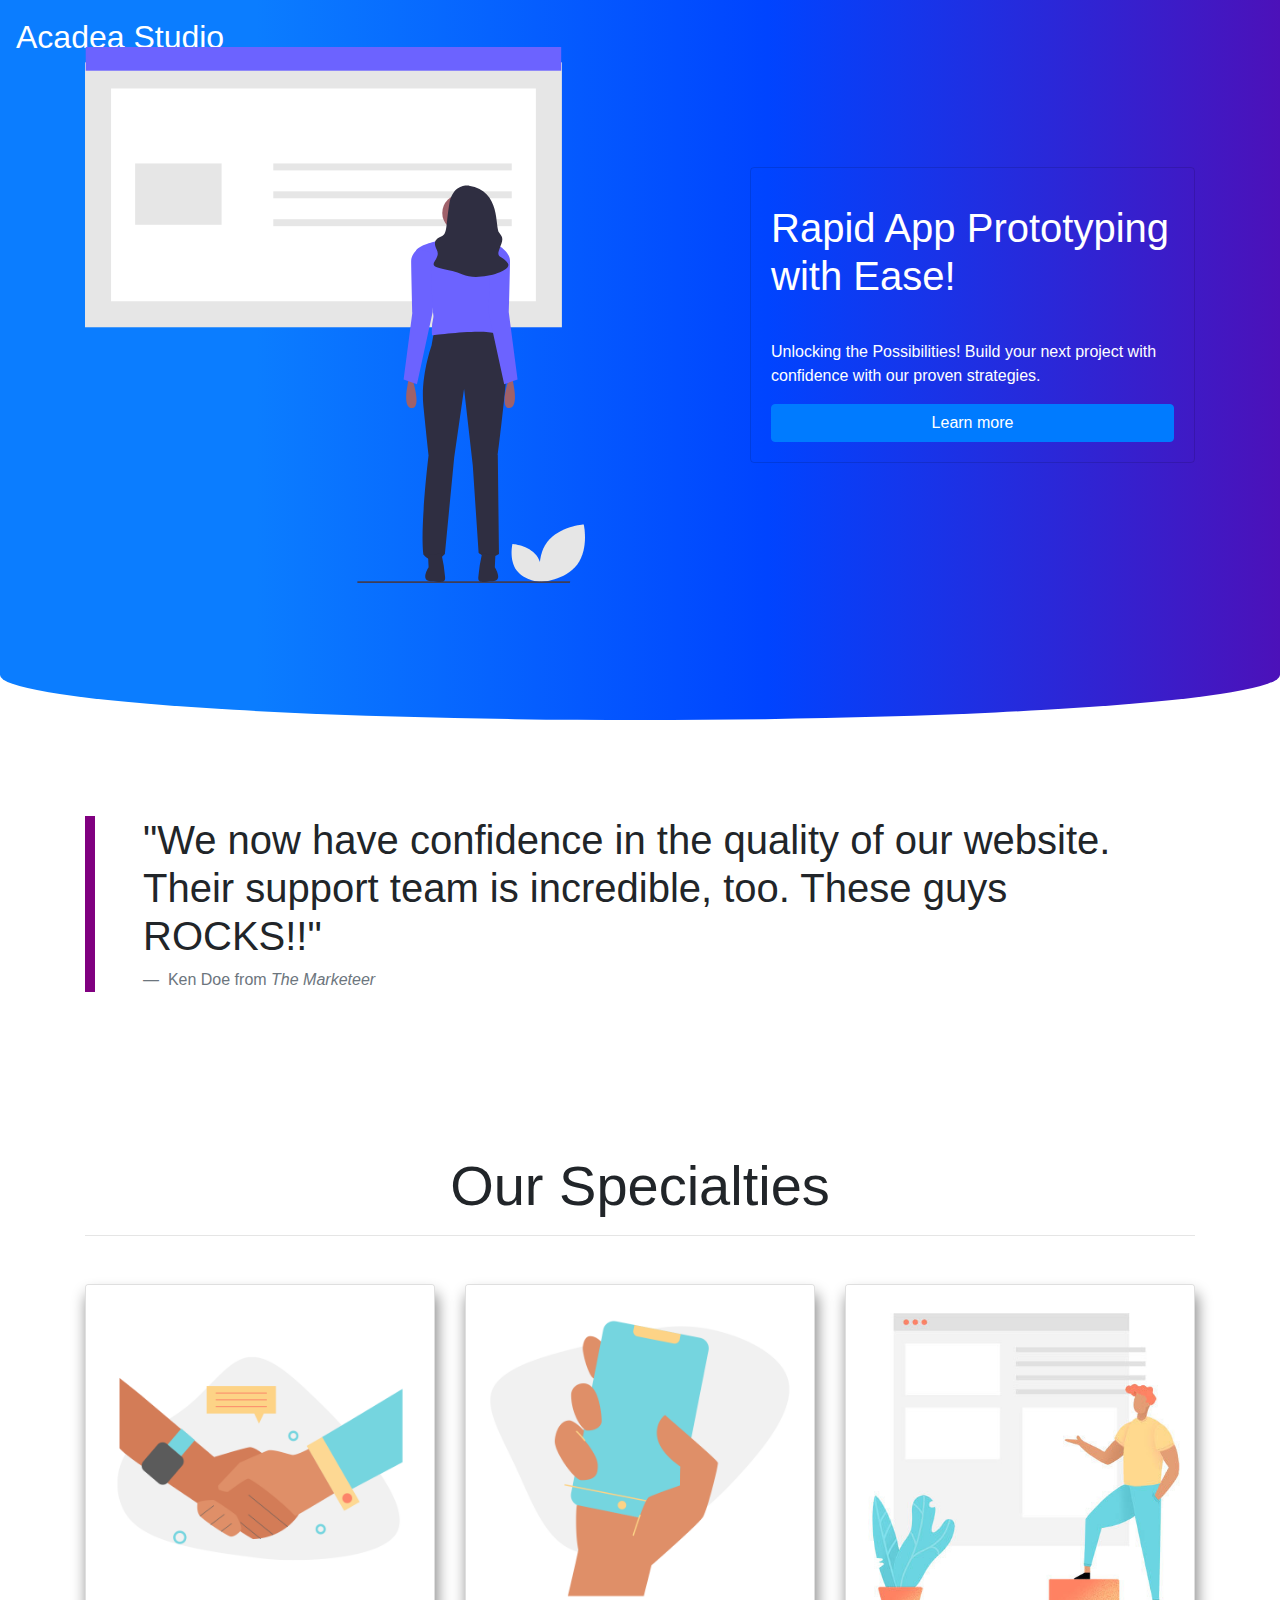
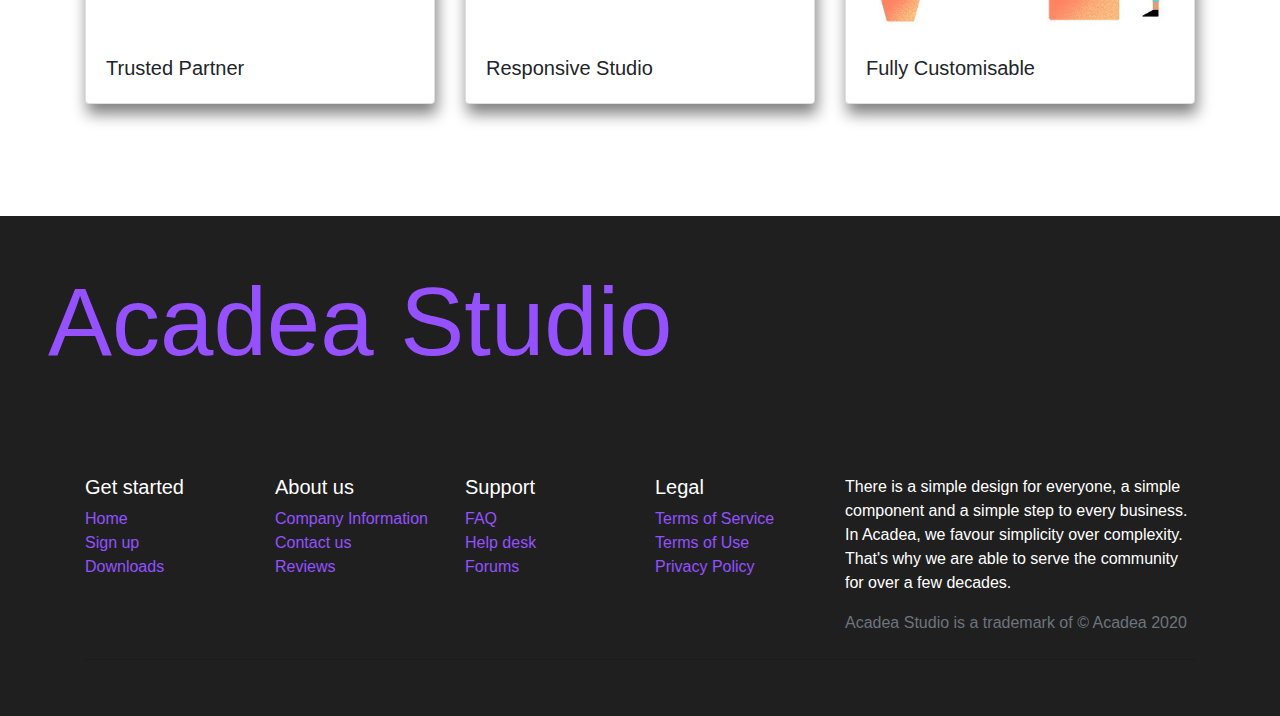
<file: L10-Bootstrap_rapid_landing_page/index.html>
<!DOCTYPE html>
<html lang="en">
    <head>
        <meta charset="UTF-8" />
        <meta name="viewport" content="width=device-width, initial-scale=1.0" />
        <title>Acadea Studio</title>
        <link
            rel="stylesheet"
            href="https://stackpath.bootstrapcdn.com/bootstrap/4.3.1/css/bootstrap.min.css"
            integrity="sha384-ggOyR0iXCbMQv3Xipma34MD+dH/1fQ784/j6cY/iJTQUOhcWr7x9JvoRxT2MZw1T"
            crossorigin="anonymous"
        />
        <link rel="stylesheet" href="./assets/css/helper.css" />
        <link rel="stylesheet" href="./assets/css/style.css" />
    </head>
    <body>
        <nav class="navbar navbar-dark" style="position: absolute;">
            <a class="navbar-brand display-3" href="#">Acadea Studio</a>
        </nav>
        <section class="hero-main bg-gradient">
            <div class="container h-100">
                <div class="row h-100">
                    <div class="col col-lg-7 col-md-5  col-12 my-auto hero-img-col">
                        <img
                            class="hero-img"
                            src="./assets/img/undraw_online_information_4ui6.svg"
                            alt="hero-img"
                        />
                    </div>

                    <div class="col col-lg-5 col-md-7 col-12 my-auto">
                        <!-- sign up form -->
                        <div class="card bg-none text-white">
                            <div class="card-title">
                                <h1 class="pt-3">
                                    Rapid App Prototyping with Ease!
                                </h1>
                            </div>
                            <!-- <div class="card-img-top">
                                
                            </div> -->
                            <div class="card-body pt-0">
                                <p class="card-text">
                                    Unlocking the Possibilities! Build your
                                    next project with confidence with our proven
                                    strategies.
                                </p>
                                <a
                                    href="#!"
                                    class="btn btn-primary bg-primary btn-block mt-3"
                                    >Learn more</a
                                >
                            </div>
                        </div>
                    </div>
                </div>
            </div>
        </section>
        <section class="hero-btm-curve"></section>

        <section class="container my-5 py-5">
            <div class="row">
                <div class="col">
                    <blockquote class="blockquote">
                        <h1 class="mb-2">
                            "We now have confidence in the quality of our website.
                            Their support team is incredible, too. These guys
                            ROCKS!!"
                        </h1>
                        <footer class="blockquote-footer">
                            Ken Doe from
                            <cite title="Source Title">The Marketeer</cite>
                        </footer>
                    </blockquote>
                </div>
            </div>

            
        </section>


        <section class="container feature pt-5 mt-5">
            <!-- what we do -->
            <h1 class="text-center display-4">Our Specialties</h1>
            <hr>
            <div class="row">
                <div class="col col-12 col-md-4">
                    <div class="card">
                        <img
                            src="./assets/img/handshake-colour-thumbnail.png"
                            alt="handshake-colour-thumbnail"
                            class="card-img-top"
                        />

                        <div class="card-body">
                            <p class="card-text ">
                                Trusted Partner
                            </p>
                        </div>
                    </div>
                </div>
                <div class="col col-12 col-md-4">
                    <div class="card">
                        <img
                            src="./assets/img/responsive.png"
                            alt="handshake-colour-thumbnail"
                            class="card-img-top"
                        />

                        <div class="card-body">
                            <p class="card-text">
                                Responsive Studio
                                
                            </p>
                        </div>
                    </div>
                </div>
                <div class="col col-12 col-md-4">
                    <div class="card">
                        <img
                            src="./assets/img/customisable.jpg"
                            alt="handshake-colour-thumbnail"
                            class="card-img-top"
                        />

                        <div class="card-body">
                            <p class="card-text">
                                Fully Customisable
                            </p>
                        </div>
                    </div>
                </div>
            </div>
        </section>

        <footer class="footer mb-0">
            <h1 class="display-1 theme mb-5 pb-5">Acadea Studio</h1>

            <div class="container ">
                <div class="row">
                    <div class="col col-12 col-md-8">
                        <div class="row text-white">
                            <div class="col col-12 col-sm-3">
                                <h5>Get started</h5>
                                <ul>
                                    <li><a href="#">Home</a></li>
                                    <li><a href="#">Sign up</a></li>
                                    <li><a href="#">Downloads</a></li>
                                </ul>
                            </div>
                            <div class="col col-12 col-sm-3">
                                <h5>About us</h5>
                                <ul>
                                    <li><a href="#">Company Information</a></li>
                                    <li><a href="#">Contact us</a></li>
                                    <li><a href="#">Reviews</a></li>
                                </ul>
                            </div>
                            <div class="col col-12 col-sm-3">
                                <h5>Support</h5>
                                <ul>
                                    <li><a href="#">FAQ</a></li>
                                    <li><a href="#">Help desk</a></li>
                                    <li><a href="#">Forums</a></li>
                                </ul>
                            </div>
                            <div class="col-sm-3">
                                <h5>Legal</h5>
                                <ul>
                                    <li><a href="#">Terms of Service</a></li>
                                    <li><a href="#">Terms of Use</a></li>
                                    <li><a href="#">Privacy Policy</a></li>
                                </ul>
                            </div>
                        </div>
                    </div>

                    <div class="col col-12 col-md-4">
                        <p>
                            There is a simple design for everyone, a simple
                            component and a simple step to every business. In Acadea, we favour
                            simplicity over complexity. That's why we are able to serve the community for over 
                            a few decades.
                        </p>

                        <p class="text-secondary">Acadea Studio is a trademark of © Acadea 2020</p>
                    </div>
                </div>

                <hr class="my-2" />
            </div>
        </footer>

        <script
            src="https://code.jquery.com/jquery-3.3.1.slim.min.js"
            integrity="sha384-q8i/X+965DzO0rT7abK41JStQIAqVgRVzpbzo5smXKp4YfRvH+8abtTE1Pi6jizo"
            crossorigin="anonymous"
        ></script>
        <script
            src="https://cdnjs.cloudflare.com/ajax/libs/popper.js/1.14.7/umd/popper.min.js"
            integrity="sha384-UO2eT0CpHqdSJQ6hJty5KVphtPhzWj9WO1clHTMGa3JDZwrnQq4sF86dIHNDz0W1"
            crossorigin="anonymous"
        ></script>
        <script
            src="https://stackpath.bootstrapcdn.com/bootstrap/4.3.1/js/bootstrap.min.js"
            integrity="sha384-JjSmVgyd0p3pXB1rRibZUAYoIIy6OrQ6VrjIEaFf/nJGzIxFDsf4x0xIM+B07jRM"
            crossorigin="anonymous"
        ></script>
    </body>
</html>
</file>
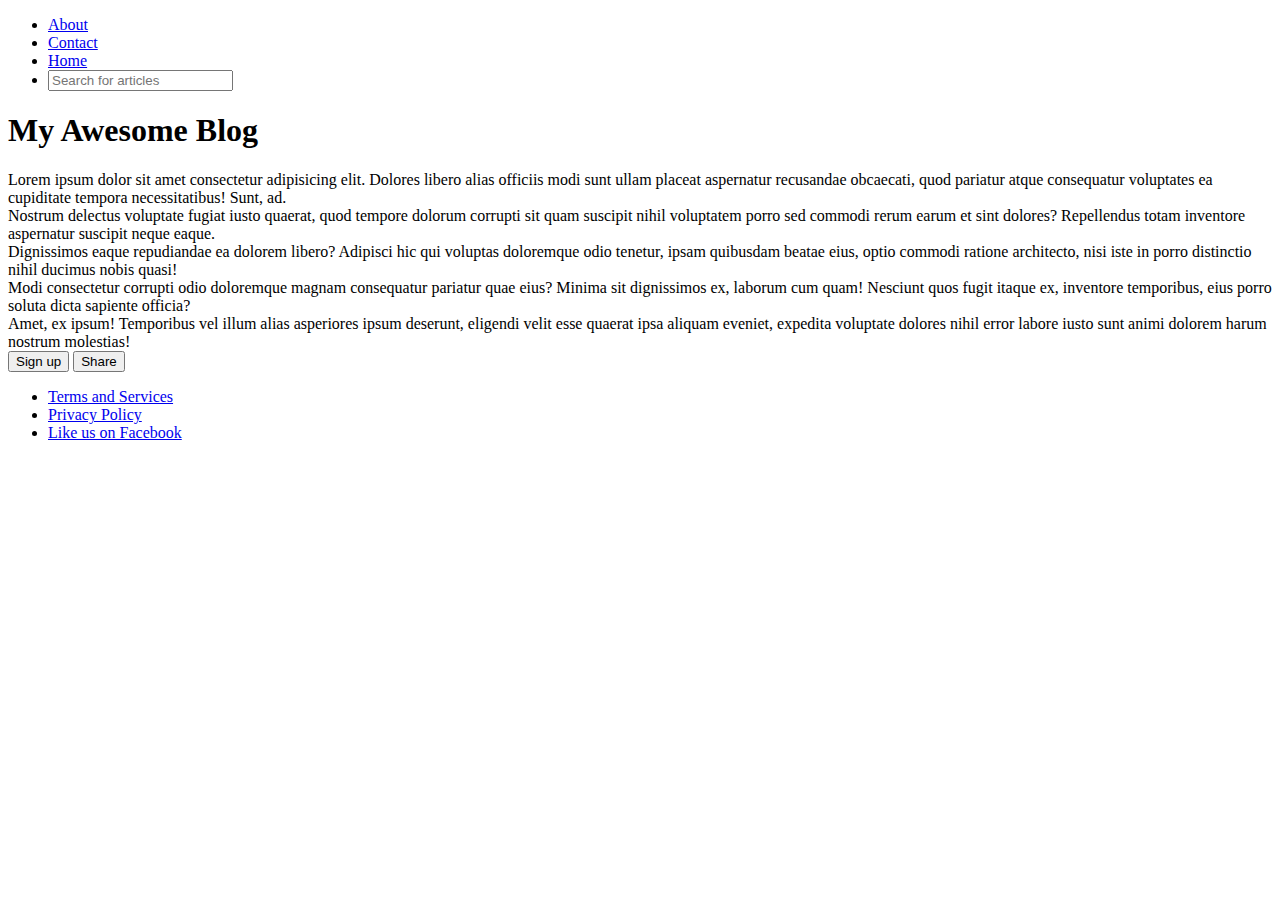
<file: L2-Html_vs_Css_vs_Js_and_first_webpage/index.html>
<!DOCTYPE html>
<html lang="en">
    <head>
        <meta charset="UTF-8" />
        <meta name="viewport" content="width=device-width, initial-scale=1.0" />
        <title>My First Website!</title>
    </head>
    <body>
        <header>
            <nav>
                <ul>
                    <li><a href="#">About</a></li>
                    <li><a href="#">Contact</a></li>
                    <li><a href="#">Home</a></li>
                    <li>
                        <input type="text" placeholder="Search for articles" />
                    </li>
                </ul>
            </nav>
        </header>

        <section>
            <h1>My Awesome Blog</h1>
            <article>
                Lorem ipsum dolor sit amet consectetur adipisicing elit. Dolores
                libero alias officiis modi sunt ullam placeat aspernatur
                recusandae obcaecati, quod pariatur atque consequatur voluptates
                ea cupiditate tempora necessitatibus! Sunt, ad.
            </article>
            <article>
                Nostrum delectus voluptate fugiat iusto quaerat, quod tempore
                dolorum corrupti sit quam suscipit nihil voluptatem porro sed
                commodi rerum earum et sint dolores? Repellendus totam inventore
                aspernatur suscipit neque eaque.
            </article>
            <article>
                Dignissimos eaque repudiandae ea dolorem libero? Adipisci hic
                qui voluptas doloremque odio tenetur, ipsam quibusdam beatae
                eius, optio commodi ratione architecto, nisi iste in porro
                distinctio nihil ducimus nobis quasi!
            </article>
            <article>
                Modi consectetur corrupti odio doloremque magnam consequatur
                pariatur quae eius? Minima sit dignissimos ex, laborum cum quam!
                Nesciunt quos fugit itaque ex, inventore temporibus, eius porro
                soluta dicta sapiente officia?
            </article>
            <article>
                Amet, ex ipsum! Temporibus vel illum alias asperiores ipsum
                deserunt, eligendi velit esse quaerat ipsa aliquam eveniet,
                expedita voluptate dolores nihil error labore iusto sunt animi
                dolorem harum nostrum molestias!
            </article>
        </section>

        <section>
            <div>
                <button>Sign up</button>
                <button>Share</button>
            </div>
        </section>

        <footer>
            <ul>
                <li><a href="#">Terms and Services</a></li>
                <li><a href="#">Privacy Policy</a></li>
                <li><a href="#">Like us on Facebook</a></li>
            </ul>
        </footer>
    </body>
</html>
</file>
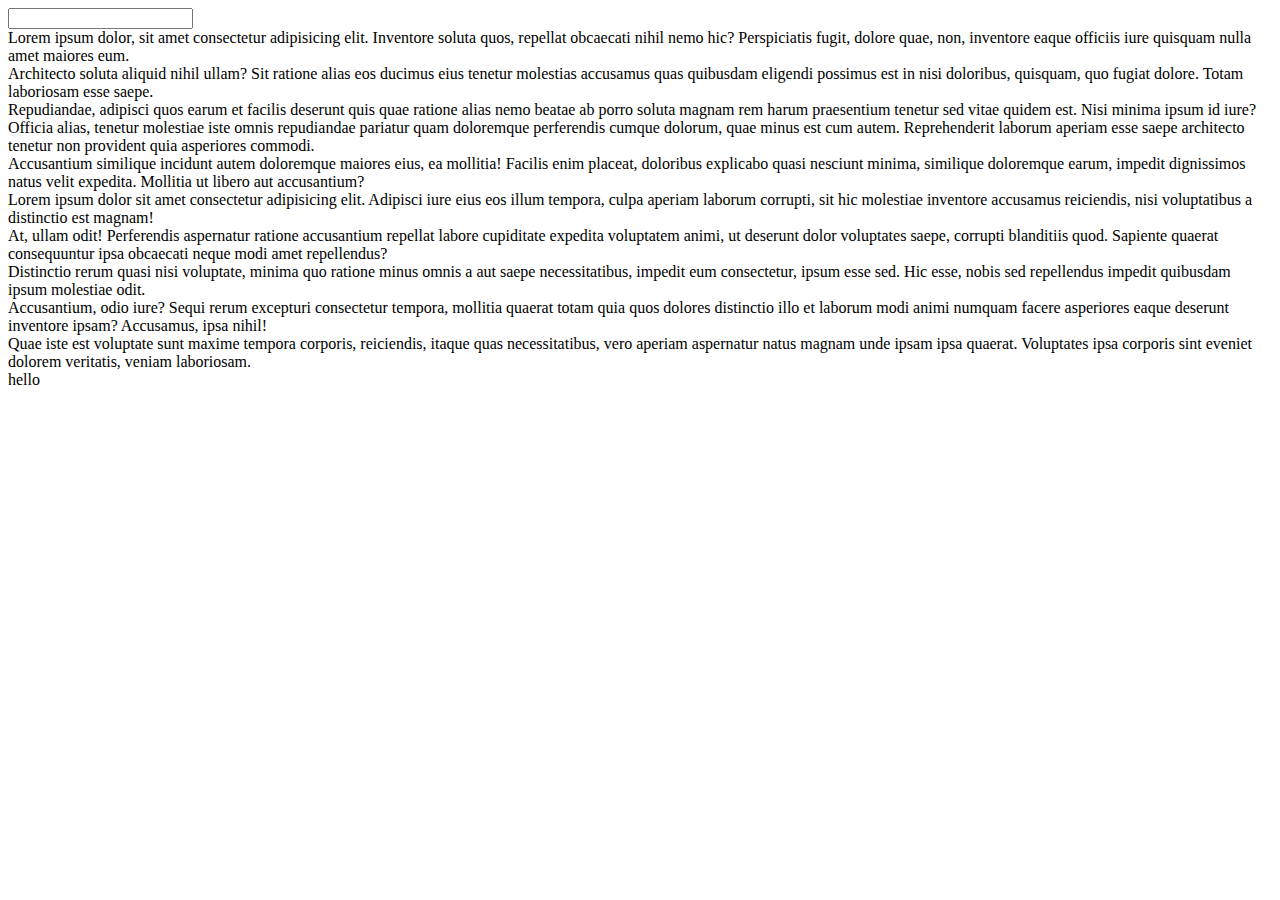
<file: L5-Emmet/index.html>
<!DOCTYPE html>
<html lang="en">
<head>
    <meta charset="UTF-8">
    <meta name="viewport" content="width=device-width, initial-scale=1.0">
    <title>Document</title>
</head>
<body>
    <!-- div -->
    <div></div>

    <div class="container"></div>

    <!-- div#main -->
    <div id="main"></div>
    
    <!-- input[type=text] -->
    <input type="text">

    <!-- section>article*5>lorem -->
    <section>
        <article>Lorem ipsum dolor, sit amet consectetur adipisicing elit. Inventore soluta quos, repellat obcaecati nihil nemo hic? Perspiciatis fugit, dolore quae, non, inventore eaque officiis iure quisquam nulla amet maiores eum.</article>
        <article>Architecto soluta aliquid nihil ullam? Sit ratione alias eos ducimus eius tenetur molestias accusamus quas quibusdam eligendi possimus est in nisi doloribus, quisquam, quo fugiat dolore. Totam laboriosam esse saepe.</article>
        <article>Repudiandae, adipisci quos earum et facilis deserunt quis quae ratione alias nemo beatae ab porro soluta magnam rem harum praesentium tenetur sed vitae quidem est. Nisi minima ipsum id iure?</article>
        <article>Officia alias, tenetur molestiae iste omnis repudiandae pariatur quam doloremque perferendis cumque dolorum, quae minus est cum autem. Reprehenderit laborum aperiam esse saepe architecto tenetur non provident quia asperiores commodi.</article>
        <article>Accusantium similique incidunt autem doloremque maiores eius, ea mollitia! Facilis enim placeat, doloribus explicabo quasi nesciunt minima, similique doloremque earum, impedit dignissimos natus velit expedita. Mollitia ut libero aut accusantium?</article>
    </section>

    <!-- section.container>article.text*5>lorem -->
    <section class="container">
        <article class="text">Lorem ipsum dolor sit amet consectetur adipisicing elit. Adipisci iure eius eos illum tempora, culpa aperiam laborum corrupti, sit hic molestiae inventore accusamus reiciendis, nisi voluptatibus a distinctio est magnam!</article>
        <article class="text">At, ullam odit! Perferendis aspernatur ratione accusantium repellat labore cupiditate expedita voluptatem animi, ut deserunt dolor voluptates saepe, corrupti blanditiis quod. Sapiente quaerat consequuntur ipsa obcaecati neque modi amet repellendus?</article>
        <article class="text">Distinctio rerum quasi nisi voluptate, minima quo ratione minus omnis a aut saepe necessitatibus, impedit eum consectetur, ipsum esse sed. Hic esse, nobis sed repellendus impedit quibusdam ipsum molestiae odit.</article>
        <article class="text">Accusantium, odio iure? Sequi rerum excepturi consectetur tempora, mollitia quaerat totam quia quos dolores distinctio illo et laborum modi animi numquam facere asperiores eaque deserunt inventore ipsam? Accusamus, ipsa nihil!</article>
        <article class="text">Quae iste est voluptate sunt maxime tempora corporis, reiciendis, itaque quas necessitatibus, vero aperiam aspernatur natus magnam unde ipsam ipsa quaerat. Voluptates ipsa corporis sint eveniet dolorem veritatis, veniam laboriosam.</article>
    </section>

    <!-- section>article>{hello} -->
    <section>
        <article>hello</article>
    </section>

    <!-- section.container>article.row.text.body*5 -->
    <section class="container">
        <article class="row text body"></article>
        <article class="row text body"></article>
        <article class="row text body"></article>
        <article class="row text body"></article>
        <article class="row text body"></article>
    </section>

</body>
</html>
</file>
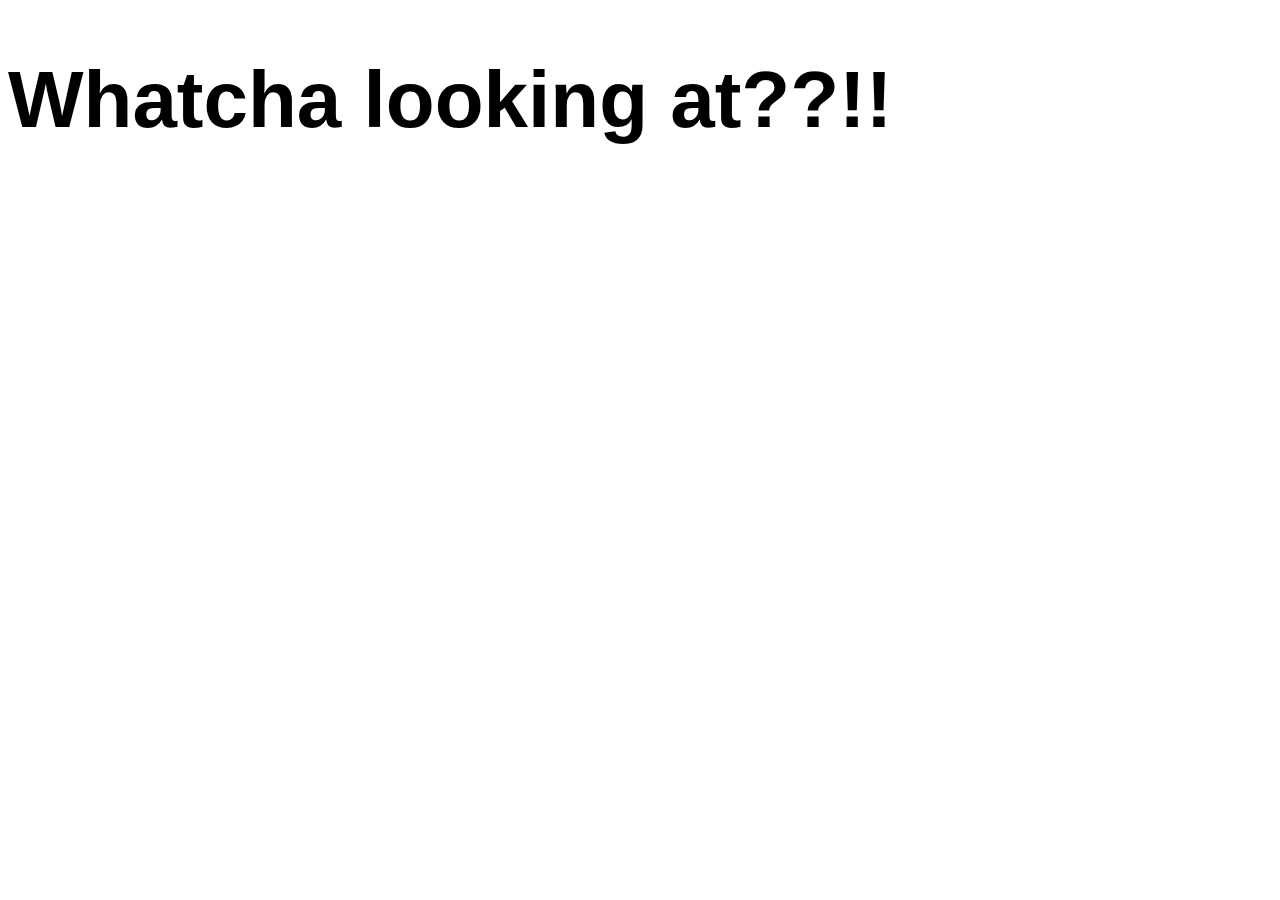
<file: L8-Media_Query/index.html>
<!DOCTYPE html>
<html lang="en">
<head>
    <meta charset="UTF-8">
    <meta name="viewport" content="width=device-width, initial-scale=1.0">
    <title>Document</title>

    <style>

        body{
            font-family: Arial, Helvetica, sans-serif;
        }

        .heading{
            font-size: 5rem;
        }

        /* Media Query */
        @media screen and (max-width: 950px) {
            .heading{
                font-size: 4rem;
            }
        }

        @media screen and (max-width: 600px){
            .heading{
                font-size: 2rem;
                /* background-color: rgb(169, 214, 253); */
            }
        }


    </style>

</head>
<body>
    

    <h1 class="heading">Whatcha looking at??!!</h1>


</body>
</html>
</file>
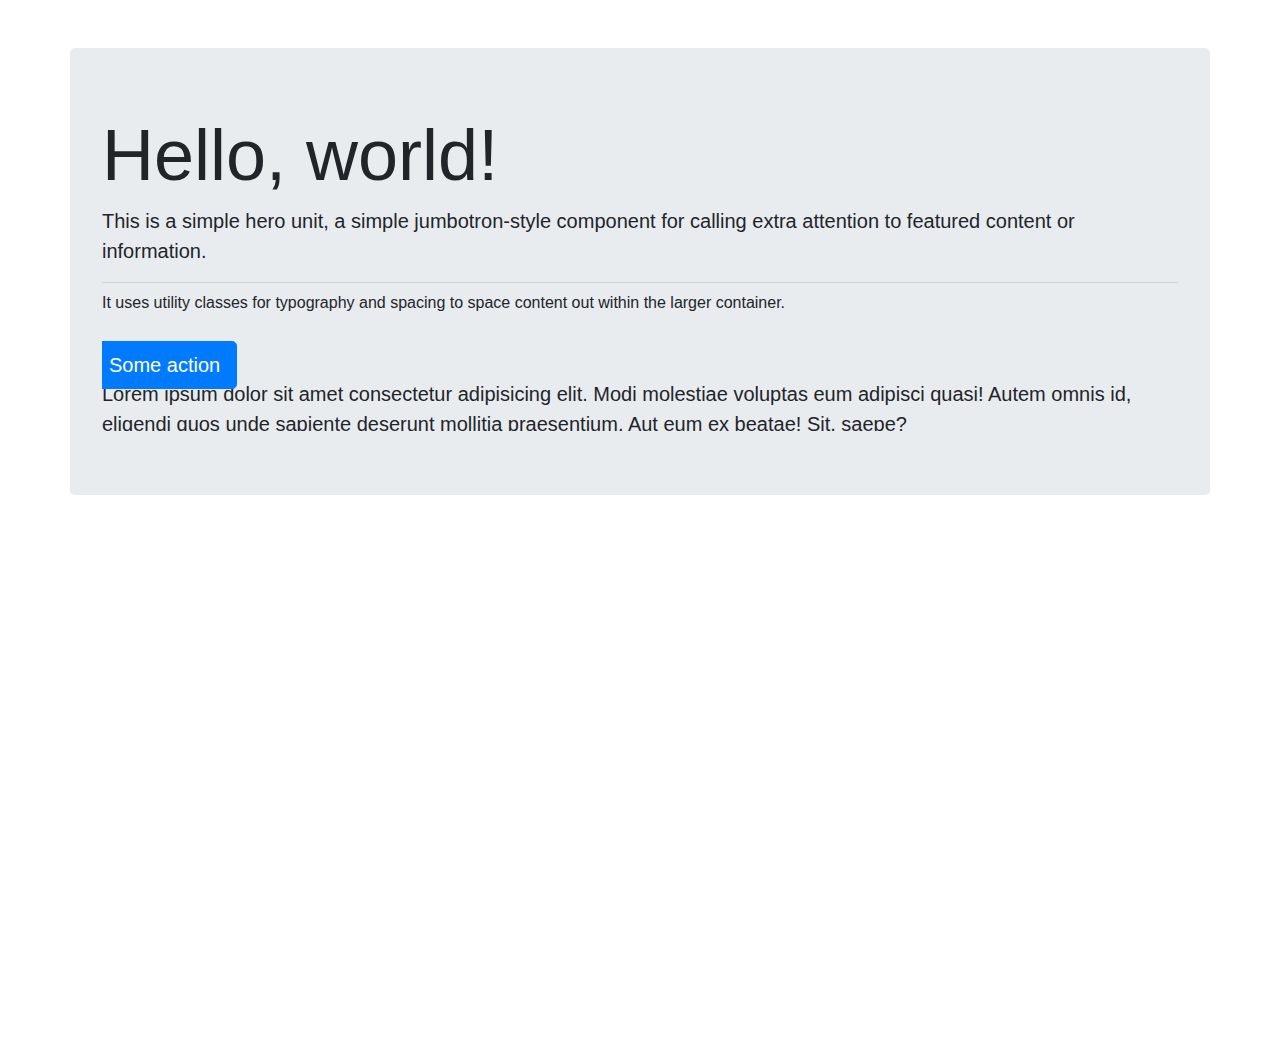
<file: L9-Position/index.html>
<!DOCTYPE html>
<html lang="en">
    <head>
        <meta charset="UTF-8" />
        <meta name="viewport" content="width=device-width, initial-scale=1.0" />
        <title>Document</title>
        <link
            rel="stylesheet"
            href="https://stackpath.bootstrapcdn.com/bootstrap/4.3.1/css/bootstrap.min.css"
            integrity="sha384-ggOyR0iXCbMQv3Xipma34MD+dH/1fQ784/j6cY/iJTQUOhcWr7x9JvoRxT2MZw1T"
            crossorigin="anonymous"
        />
        <style>

           body{
               height: 1000px;
           }

           .jumbotron-body{
               overflow-y: scroll;
               max-height: 100px;
           }

            .action-button{
                /* position: static; */
                position: relative;
                /* position: absolute; */
                /* position: fixed; */
                /* position: sticky; */
                top: 10px;
                right: 10px;
            }

        </style>
    </head>
    <body >

        <div class="container mt-5">
            <div class="row">
                <div class="jumbotron" style="position: relative;">
                    <h1 class="display-3">Hello, world!</h1>
                    <p class="lead">
                        This is a simple hero unit, a simple jumbotron-style
                        component for calling extra attention to featured
                        content or information.
                    </p>
                    <hr class="my-2" />
                    <p>
                        It uses utility classes for typography and spacing to
                        space content out within the larger container.
                    </p>
                    <div class="lead jumbotron-body">
                        <a
                            class="btn btn-primary btn-lg action-button"
                            href="#!"
                            role="button"
                            >Some action
                        </a>
                        <p>Lorem ipsum dolor sit amet consectetur adipisicing elit. Modi molestiae voluptas eum adipisci quasi! Autem omnis id, eligendi quos unde sapiente deserunt mollitia praesentium. Aut eum ex beatae! Sit, saepe?</p>
                        <p>Lorem ipsum dolor sit amet consectetur adipisicing elit. Modi molestiae voluptas eum adipisci quasi! Autem omnis id, eligendi quos unde sapiente deserunt mollitia praesentium. Aut eum ex beatae! Sit, saepe?</p>
                        <p>Lorem ipsum dolor sit amet consectetur adipisicing elit. Modi molestiae voluptas eum adipisci quasi! Autem omnis id, eligendi quos unde sapiente deserunt mollitia praesentium. Aut eum ex beatae! Sit, saepe?</p>
                        
                    </p>
                </div>
            </div>

      


        </div>
    </body>
</html>
</file>
<file: L10-Bootstrap_rapid_landing_page/assets/css/helper.css>
/* .bg-theme{
    background-color: rgb(30, 78, 209);
} */

.theme{
    color: rgb(149, 81, 255);
}

.bg-none{
    background-color: transparent;
}

.bg-gradient{
    background: linear-gradient(90deg, rgb(11, 125, 255) 20%, rgb(0, 68, 255) 60%, rgb(76, 17, 185));
}
.card-title{
    padding: 1.25rem;
}
</file>
<file: L10-Bootstrap_rapid_landing_page/assets/css/style.css>
.hero-main{
    height: 70vh;
}


.hero-btm-curve{
    background: linear-gradient(90deg, rgb(11, 125, 255) 20%, rgb(0, 68, 255) 60%, rgb(76, 17, 185));
    border-bottom-left-radius: 60%;
    border-bottom-right-radius: 60%;
    height: 10vh;
}

.main .card{
    border: none;
}


/* to prevent cascading: order media query from large to small */
.hero-img{
    width: 500px;
}
@media screen and (max-width:1200px){
    .hero-img{
        width: 450px;
    }
}
@media screen and (max-width:992px){
    .hero-img{
        width: 250px;
    }
}
@media screen and (max-width:767px){
    .hero-img-col{
        display: none;
    }
}
    
nav{
    max-width: 1000px;
}
.navbar-brand{
    font-size: 2rem;
}

blockquote{
    border-style: solid;
    border-width: 10px;
    border-top: 0;
    border-bottom: 0;
    border-right: 0;
    border-color: purple;
    padding-left: 3rem;
}

.feature .card{
    box-shadow: 2px 10px 15px gray;
    margin-top: 2rem;
    margin-bottom: 2rem;
}

.feature .card .card-text{
    font-size: 1.25rem;
}

.feature .card:hover{
    box-shadow: 2px 10px 45px gray;
    cursor: pointer;
}
.feature .card:active{
    box-shadow: 2px 10px 45px gray;
    background-color: rgb(219, 219, 219);
    cursor: pointer;
}
.footer{
    color: white;
    margin-top: 5rem;
    background-color: rgb(31, 31, 31);
    padding: 3rem;
}

footer a{
    color: rgb(149, 81, 255);

}

footer ul{
    list-style: none;
    padding-left: 0;
}
</file>
